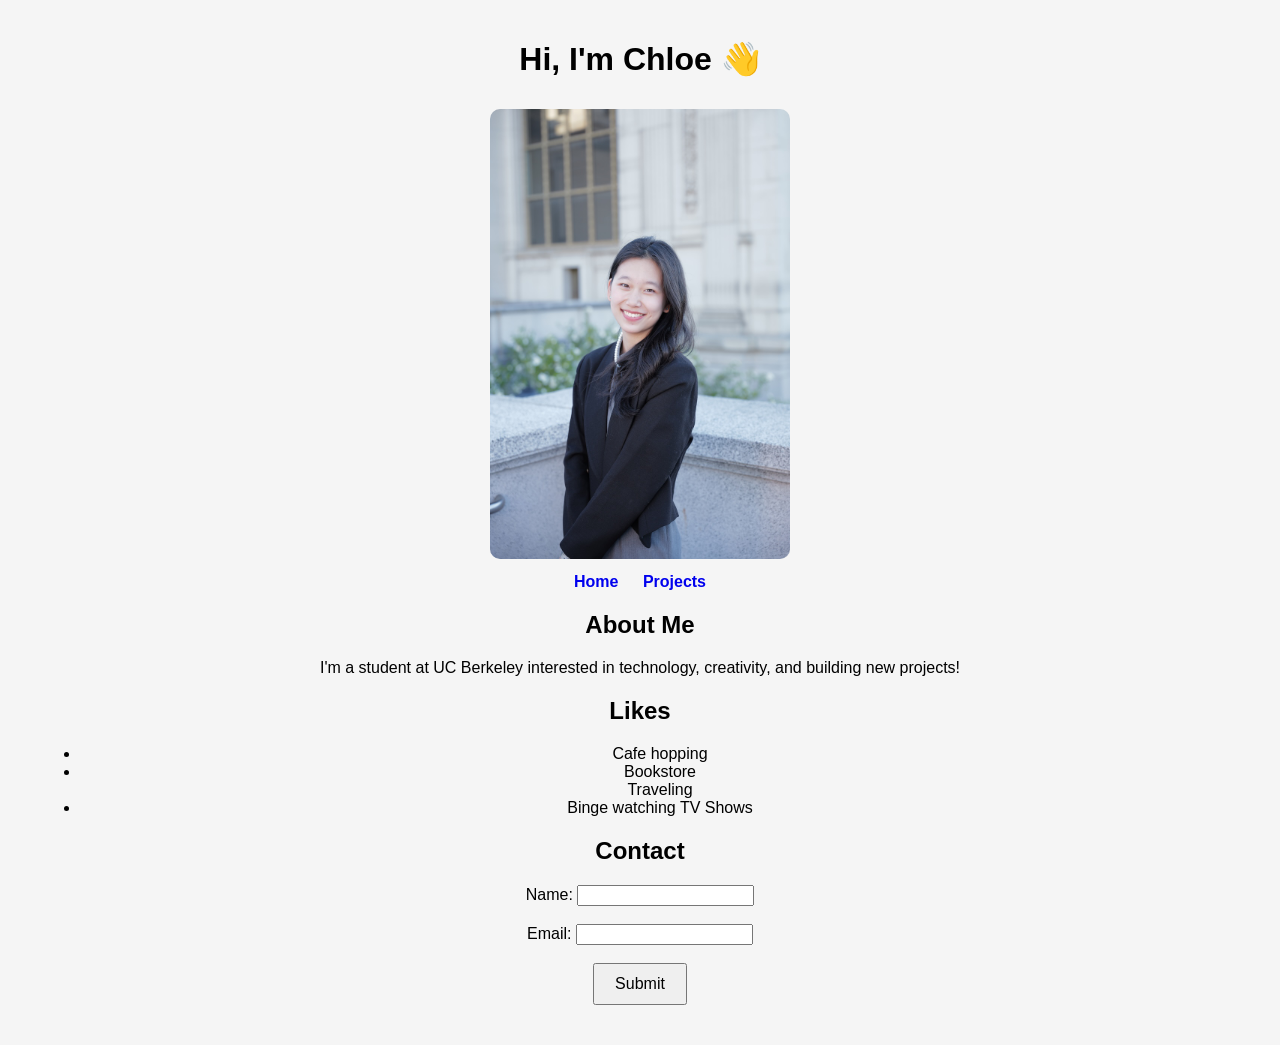
<file: index.html>
<!DOCTYPE html>
<html>

<head>
    <title>Chloe's Website</title>

    <meta charset="UTF-8">

    <link rel="stylesheet" href="style.css">
</head>

<body>

<h1>Hi, I'm Chloe 👋</h1>

<img src="images/Headshot nono.jpg">

<nav>
    <a href="index.html">Home</a>
    <a href="projects.html">Projects</a>
</nav>

<h2>About Me</h2>

<p>
I'm a student at UC Berkeley interested in technology,
creativity, and building new projects!
</p>

<h2>Likes</h2>

<ul>
<li>Cafe hopping</li>
<li>Bookstore</li
<li>Traveling</li>
<li>Binge watching TV Shows</li>
</ul>

<h2>Contact</h2>

<form>

<label>Name:</label>
<input type="text">

<br><br>

<label>Email:</label>
<input type="email">

<br><br>

<button type="button" onclick="sayHello()">Submit</button>

</form>

<script src="script.js"></script>

</body>

</html>
</file>
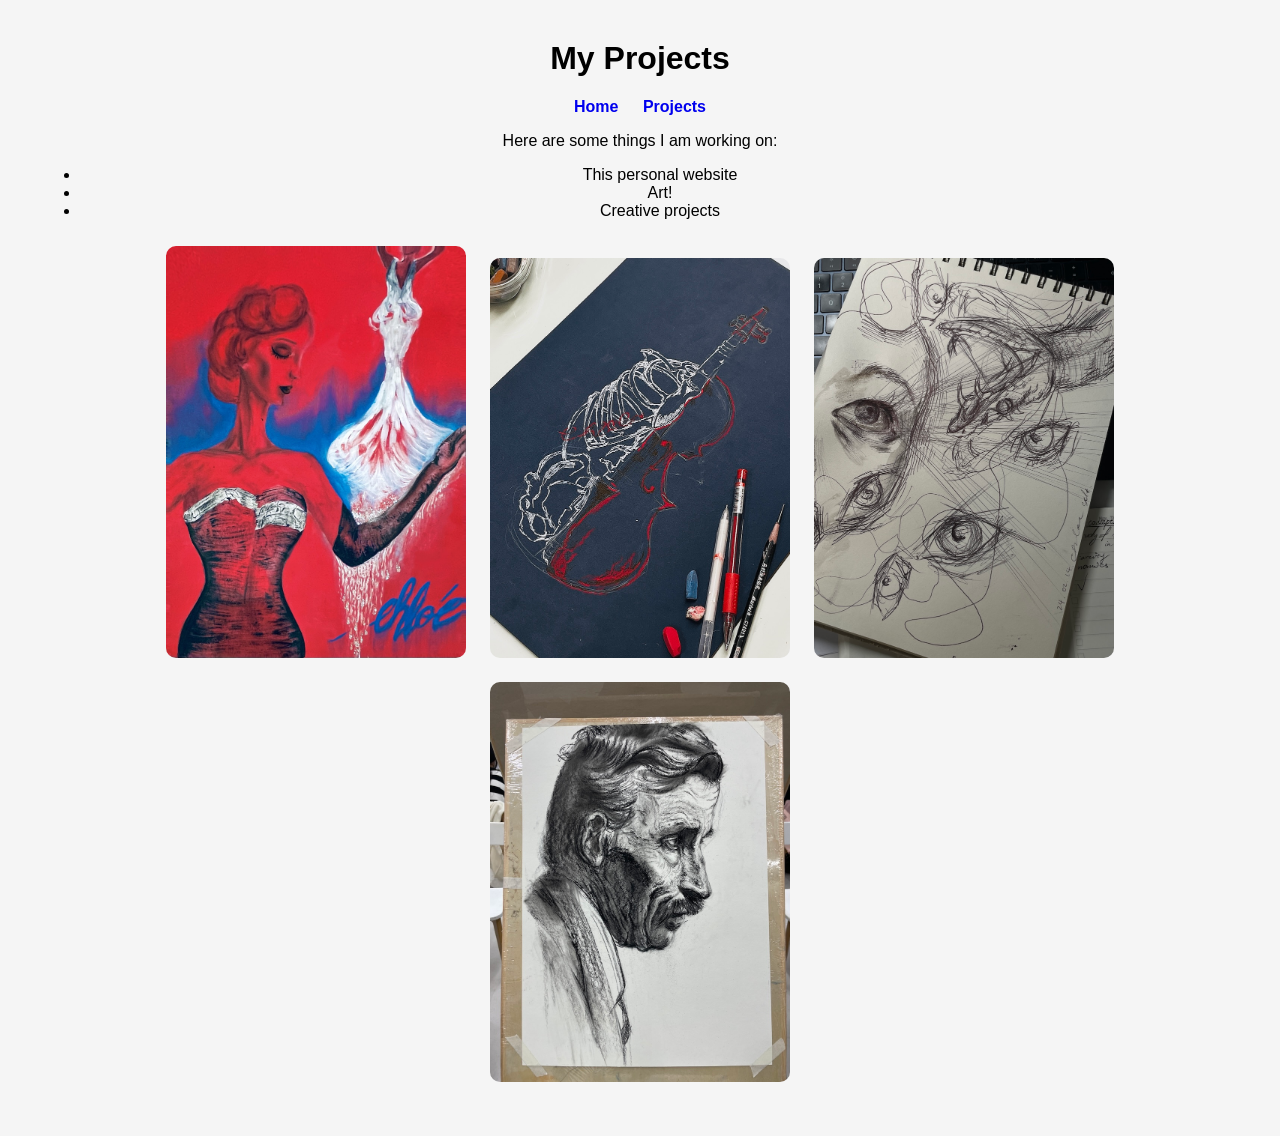
<file: projects.html>
<!DOCTYPE html>
<html>

<head>

<title>My Projects</title>

<meta charset="UTF-8">

<link rel="stylesheet" href="style.css">

</head>

<body>

<h1>My Projects</h1>

<nav>
<a href="index.html">Home</a>
<a href="projects.html">Projects</a>
</nav>

<p>Here are some things I am working on:</p>

<ul>
<li>This personal website </li>
<li>Art!</li>
<li>Creative projects</li>
</ul>

<img src="images/1.JPG">
<img src="images/2.JPG">
<img src="images/3.JPG">
<img src="images/5.JPG">

<script src="script.js"></script>

</body>

</html>
</file>
<file: style.css>
body {

font-family: Arial, sans-serif;
text-align: center;
background-color: #f5f5f5;
margin: 40px;

}

nav a {

margin: 10px;
text-decoration: none;
font-weight: bold;

}

img {
    width: 300px;
    margin: 10px;
    border-radius: 10px;
}

button {

padding: 10px 20px;
font-size: 16px;

}
</file>
